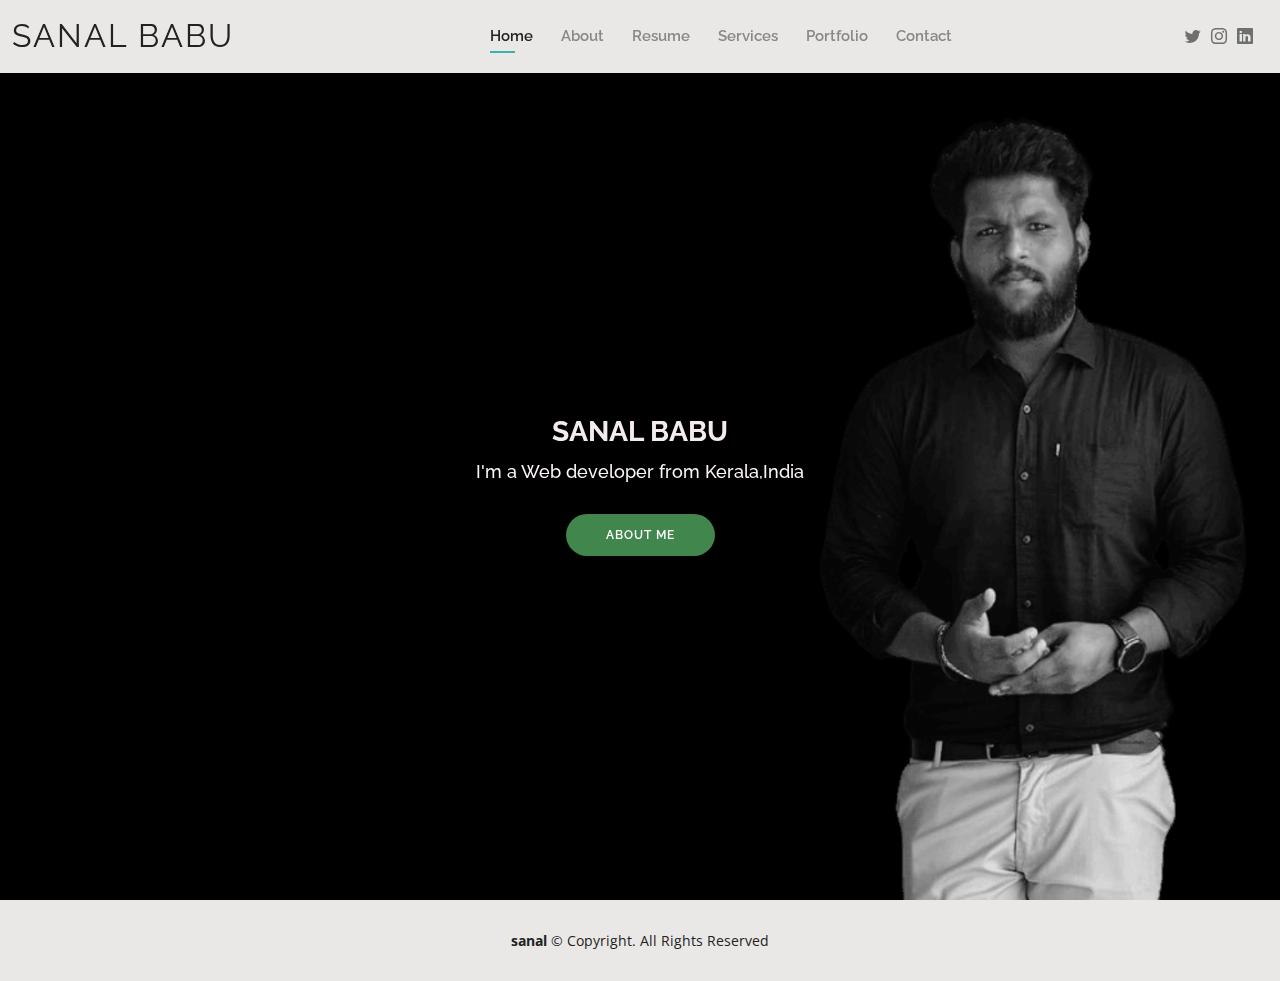
<file: index.html>
<!DOCTYPE html>
<html lang="en">

<head>
  <meta charset="utf-8">
  <meta content="width=device-width, initial-scale=1.0" name="viewport">

  <title>Sanal Babu</title>
  <meta content="" name="description">
  <meta content="" name="keywords">

  <!-- Favicons -->
  <link href="./assets/img/bg1.png" rel="icon">
  <!-- Google Fonts -->
  <link href="https://fonts.googleapis.com/css?family=Open+Sans:300,300i,400,400i,600,600i,700,700i|Raleway:300,300i,400,400i,500,500i,600,600i,700,700i|Poppins:300,300i,400,400i,500,500i,600,600i,700,700i" rel="stylesheet">
<!--cdnjs-->
<link rel="stylesheet" href="https://cdnjs.cloudflare.com/ajax/libs/font-awesome/5.15.4/css/all.min.css" integrity="sha512-1ycn6IcaQQ40/MKBW2W4Rhis/DbILU74C1vSrLJxCq57o941Ym01SwNsOMqvEBFlcgUa6xLiPY/NS5R+E6ztJQ==" crossorigin="anonymous" referrerpolicy="no-referrer" />
  <!-- Vendor CSS Files -->
  <link href="assets/vendor/aos/aos.css" rel="stylesheet">
  <link href="assets/vendor/bootstrap/css/bootstrap.min.css" rel="stylesheet">
  <link href="assets/vendor/bootstrap-icons/bootstrap-icons.css" rel="stylesheet">
  <link href="assets/vendor/boxicons/css/boxicons.min.css" rel="stylesheet">
  <link href="assets/vendor/glightbox/css/glightbox.min.css" rel="stylesheet">
  <link href="assets/vendor/swiper/swiper-bundle.min.css" rel="stylesheet">

  <!--  Main CSS -->
  <link href="assets/css/style.css" rel="stylesheet">


</head>

<body>

  <!----- Header ------>
  <header id="header" class="fixed-top">
    <div class="container-fluid d-flex justify-content-between align-items-center">

      <h1 class="logo me-auto me-lg-0"><a href="index.html">Sanal Babu</a></h1>
    

      <nav id="navbar" class="navbar order-last order-lg-0">
        <ul>
          <li><a class="active" href="index.html">Home</a></li>
          <li><a href="about.html">About</a></li>
          <li><a href="resume.html">Resume</a></li>
          <li><a href="services.html">Services</a></li>
          <li><a href="portfolio.html">Portfolio</a></li>
          <li><a href="contact.html">Contact</a></li>
        </ul>
        <i class="bi bi-list mobile-nav-toggle"></i>
      </nav><!-- .navbar -->

      <div class="header-social-links">
        <a href="https://twitter.com/" class="twitter"><i class="bi bi-twitter"></i></a>
        <a href="https://www.instagram.com/_.lo.g.an._?igsh=NDI5dnNpNWF0eGQz" class="instagram"><i class="bi bi-instagram"></i></a>
        <a href="https://www.linkedin.com/in/sanal-babu-421978297?utm_source=share&utm_campaign=share_via&utm_content=profile&utm_medium=android_app" class="linkedin"><i class="bi bi-linkedin"></i></a>
      </div>

    </div>

  </header>

  <!-- ======= Hero Section ======= -->
  <section id="hero" class="d-flex align-items-center">
    <div class="container d-flex flex-column align-items-center" data-aos="zoom-in" data-aos-delay="100" >
      <h1>SANAL BABU</h1>
      <h2>I'm a Web developer from Kerala,India</h2>
      <a href="about.html" class="btn-about">About Me</a>
    </div>
  </section><!-- End Hero -->

  <!-- ======= Footer ======= -->
  <footer id="footer">
    <div class="container">
      <div class="copyright">
        <strong><span>sanal</span></strong> &copy; Copyright. All Rights Reserved
      </div>
    </div>
  </footer>
  <div id="preloader"></div>
  <a href="#" class="back-to-top d-flex align-items-center justify-content-center"><i class="bi bi-arrow-up-short"></i></a>

  <!-- JS Files -->
  <script src="assets/vendor/purecounter/purecounter_vanilla.js"></script>
  <script src="assets/vendor/aos/aos.js"></script>
  <script src="assets/vendor/bootstrap/js/bootstrap.bundle.min.js"></script>
  <script src="assets/vendor/glightbox/js/glightbox.min.js"></script>
  <script src="assets/vendor/isotope-layout/isotope.pkgd.min.js"></script>
  <script src="assets/vendor/swiper/swiper-bundle.min.js"></script>
  <script src="assets/vendor/waypoints/noframework.waypoints.js"></script>
  <script src="assets/vendor/php-email-form/validate.js"></script>

  <!--Main JS  -->
  <script src="assets/js/main.js"></script>

</body>

</html>
</file>
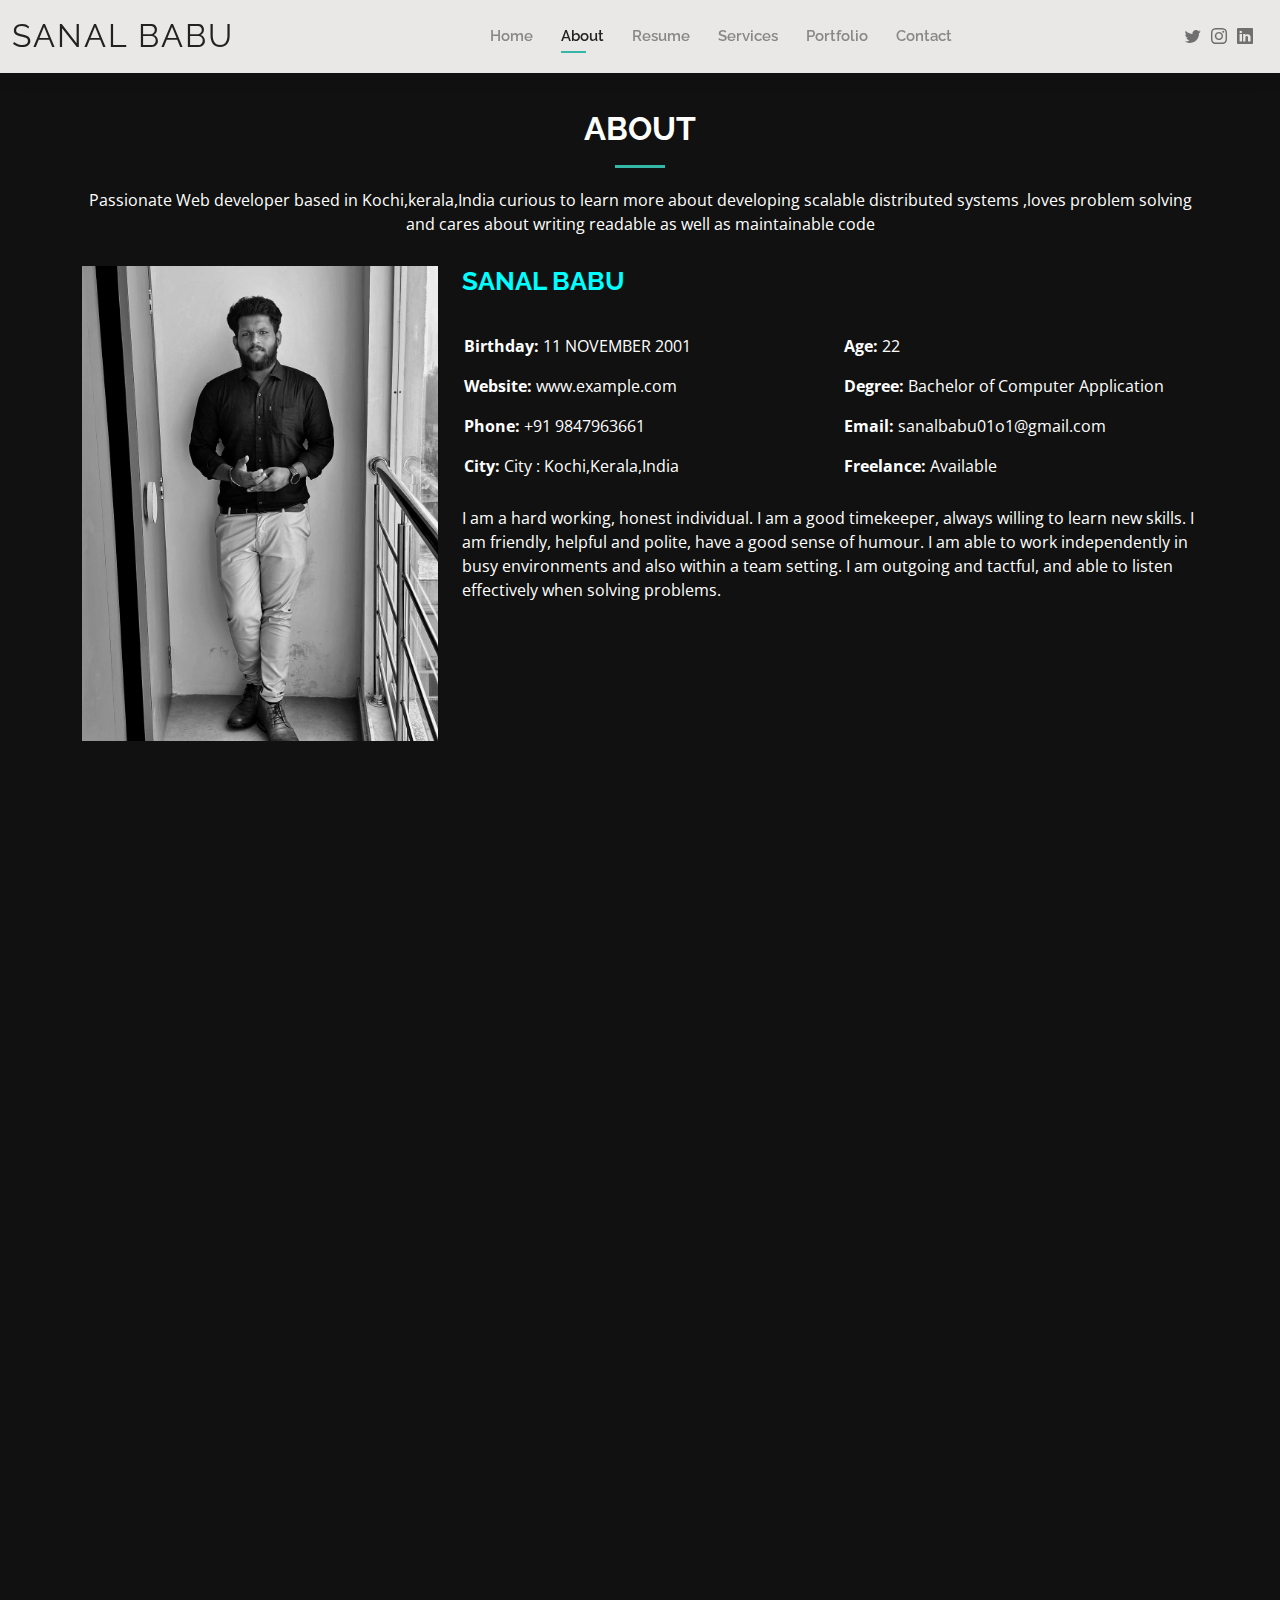
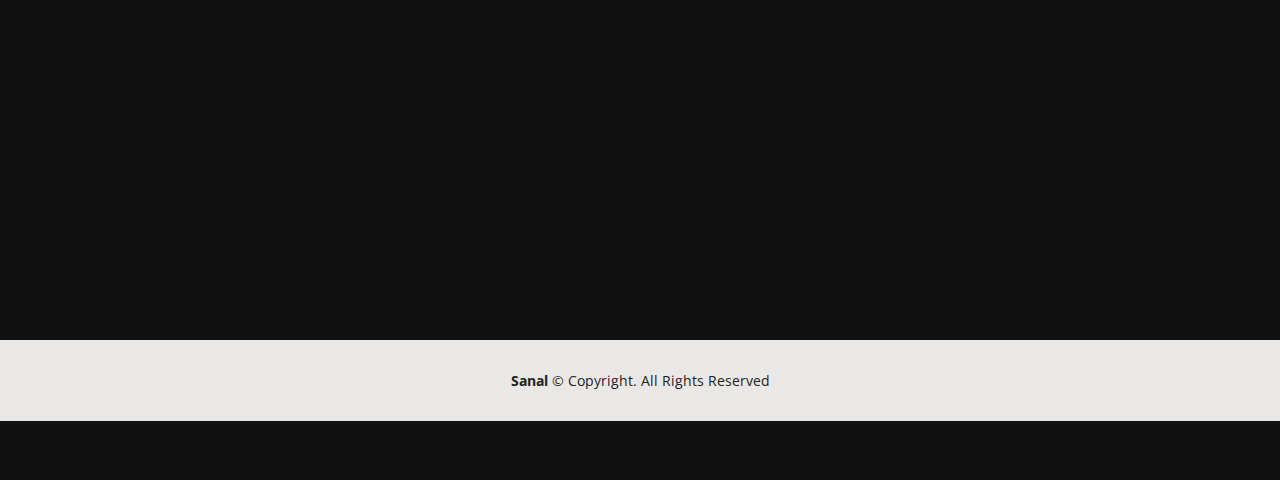
<file: about.html>
<!DOCTYPE html>
<html lang="en">

<head>
  <meta charset="utf-8">
  <meta content="width=device-width, initial-scale=1.0" name="viewport">

  <title>About</title>
  <meta content="" name="description">
  <meta content="" name="keywords">

  <!-- Favicons -->
  <link href="#" rel="icon">

  <!-- Google Fonts -->
  <link href="https://fonts.googleapis.com/css?family=Open+Sans:300,300i,400,400i,600,600i,700,700i|Raleway:300,300i,400,400i,500,500i,600,600i,700,700i|Poppins:300,300i,400,400i,500,500i,600,600i,700,700i" rel="stylesheet">

  <!-- Vendor CSS Files -->
  <link href="assets/vendor/aos/aos.css" rel="stylesheet">
  <link href="assets/vendor/bootstrap/css/bootstrap.min.css" rel="stylesheet">
  <link href="assets/vendor/bootstrap-icons/bootstrap-icons.css" rel="stylesheet">
  <link href="assets/vendor/boxicons/css/boxicons.min.css" rel="stylesheet">
  <link href="assets/vendor/glightbox/css/glightbox.min.css" rel="stylesheet">
  <link href="assets/vendor/swiper/swiper-bundle.min.css" rel="stylesheet">

  <!--  CSS  -->
  <link href="assets/css/style.css" rel="stylesheet">
</head>

<body>

  <!---Header --->
  <header id="header" class="fixed-top">
    <div class="container-fluid d-flex justify-content-between align-items-center">

      <h1 class="logo me-auto me-lg-0"><a href="index.html">SANAL BABU</a></h1>
      

      <nav id="navbar" class="navbar order-last order-lg-0">
        <ul>
          <li><a href="index.html">Home</a></li>
          <li><a class="active" href="about.html">About</a></li>
          <li><a href="resume.html">Resume</a></li>
          <li><a href="services.html">Services</a></li>
          <li><a href="portfolio.html">Portfolio</a></li>
          <li><a href="contact.html">Contact</a></li>
        </ul>
        <i class="bi bi-list mobile-nav-toggle"></i>
      </nav><!-- .navbar -->

     
      <div class="header-social-links">
        <a href="https://twitter.com/" class="twitter"><i class="bi bi-twitter"></i></a>
        <a href="https://www.instagram.com/_.lo.g.an._?igsh=NDI5dnNpNWF0eGQz" class="instagram"><i class="bi bi-instagram"></i></a>
        <a href="https://www.linkedin.com/in/sanal-babu-421978297?utm_source=share&utm_campaign=share_via&utm_content=profile&utm_medium=android_app" class="linkedin"><i class="bi bi-linkedin"></i></a>
      </div>

    </div>

  </header><!-- End Header -->

  <main id="main">

    <!-- ======= About Section ======= -->
    <section id="about" class="about">
      <div class="container" data-aos="fade-up">

        <div class="section-title">
          <h2>About</h2>
          <p>Passionate Web developer based in Kochi,kerala,India curious to learn more about developing scalable distributed systems ,loves problem solving and cares about writing readable as well as maintainable code</p>
        </div>

        <div class="row">
          <div class="col-lg-4">
            <img src="./assets/img/IMG-20231121-WA0005-02.jpeg.jpg" class="img-fluid" alt="">
          </div>
          <div class="col-lg-8 pt-4 pt-lg-0 content">
            <h3 class="name"  style="color: cyan">SANAL BABU</h3>
            <br>
            <div class="row">
              <div class="col-lg-6">
                <ul>
                  <li><i class="bi bi-rounded-right"></i> <strong>Birthday:</strong> 11 NOVEMBER 2001</li>
                  <li><i class="bi bi-rounded-right"></i> <strong>Website:</strong> www.example.com</li>
                  <li><i class="bi bi-rounded-right"></i> <strong>Phone:</strong> +91 9847963661</li>
                  <li><i class="bi bi-rounded-right"></i> <strong>City:</strong> City : Kochi,Kerala,India</li>
                </ul>
              </div>
              <div class="col-lg-6">
                <ul>
                  <li><i class="bi bi-rounded-right"></i> <strong>Age:</strong> 22</li>
                  <li><i class="bi bi-rounded-right"></i> <strong>Degree:</strong> Bachelor of Computer Application</li>
                  <li><i class="bi bi-rounded-right"></i> <strong>Email:</strong> sanalbabu01o1@gmail.com</li>
                  <li><i class="bi bi-rounded-right"></i> <strong>Freelance:</strong> Available</li>
                </ul>
              </div>
            </div>
            <p>
              I am a hard working, honest individual. I am a good timekeeper, always willing to learn new skills. I am friendly, helpful and polite, have a good sense of humour. I am able to work independently in busy environments and also within a team setting. I am outgoing and tactful, and able to listen effectively when solving problems.
            </p>
          </div>
        </div>

      </div>
    </section>

    <!-- ======= Skills Section ======= -->
    <section id="skills" class="skills">
      <div class="container" data-aos="fade-up">

        <div class="section-title">
          <h2>Skills</h2>
         
        </div>

        <div class="row skills-content">

          <div class="col-lg-6">

            <div class="progress">
              <span class="skill" style="color: cyan;">HTML <i class="val">100%</i></span>
              <div class="progress-bar-wrap">
                <div class="progress-bar" role="progressbar" aria-valuenow="100" aria-valuemin="0" aria-valuemax="100"></div>
              </div>
            </div>

            <div class="progress">
              <span class="skill" style="color: cyan">CSS <i class="val">90%</i></span>
              <div class="progress-bar-wrap">
                <div class="progress-bar" role="progressbar" aria-valuenow="90" aria-valuemin="0" aria-valuemax="100"></div>
              </div>
            </div>

            <div class="progress">
              <span class="skill" style="color: cyan">JavaScript <i class="val">30%</i></span>
              <div class="progress-bar-wrap">
                <div class="progress-bar" role="progressbar" aria-valuenow="30" ari
              a-valuemin="0" aria-valuemax="100"></div>
              </div>
            </div>

          </div>

          <div class="col-lg-6">

            <div class="progress">
              <span class="skill" style="color: cyan">C <i class="val">70%</i></span>
              <div class="progress-bar-wrap">
                <div class="progress-bar" role="progressbar" aria-valuenow="70" aria-valuemin="0" aria-valuemax="100"></div>
              </div>
            </div>

            <div class="progress">
              <span class="skill" style="color: cyan">bootstrap <i class="val">70%</i></span>
              <div class="progress-bar-wrap">
                <div class="progress-bar" role="progressbar" aria-valuenow="70" aria-valuemin="0" aria-valuemax="100"></div>
              </div>
            </div>

            <div class="progress">
              <span class="skill" style="color: cyan">Node.js <i class="val">55%</i></span>
              <div class="progress-bar-wrap">
                <div class="progress-bar" role="progressbar" aria-valuenow="55" aria-valuemin="0" aria-valuemax="100"></div>
              </div>
            </div>

          </div>

        </div>

      </div>
    </section>

    <!-- ======= Facts Section ======= -->
    <section id="facts" class="facts">
      <div class="container" data-aos="fade-up">

        <div class="section-title">
          <h2>Facts</h2>
          <p>Passionate Web developer based in Kochi,kerala,India curious to learn more about developing scalable distributed systems ,loves problem solving and cares about writing readable as well as maintainable code</p>
        </div>

        <div class="row counters">

          

          <div class="col-lg  text-center">
            <span data-purecounter-start="0" data-purecounter-end="5" data-purecounter-duration="1" class="purecounter"></span>
            <p>Projects</p>
          </div>

      
          </div>

        </div>

      </div>
    </section>

    <!-- ======= Testimonials Section ======= -->
    <section id="testimonials" class="testimonials">
      <div class="container" data-aos="fade-up">

        <div class="section-title">
          <h2>Quotes</h2>
          <p>That inspire me</p>
        </div>

        <div class="testimonials-slider swiper" data-aos="fade-up" data-aos-delay="100">
          <div class="swiper-wrapper">

            <div class="swiper-slide">
              <div class="testimonial-item">
                
                <p>
                  <i class="bx bxs-quote-alt-left quote-icon-left"></i>
                  She Believed She Could, So She Did
                  <i class="bx bxs-quote-alt-right quote-icon-right"></i>
                </p>
              </div>
            </div>

            <div class="swiper-slide">
              <div class="testimonial-item">
                <p>
                  <i class="bx bxs-quote-alt-left quote-icon-left"></i>
                  Do the best you can until you know better. Then when you know better, do better. — Maya Angelou
                  <i class="bx bxs-quote-alt-right quote-icon-right"></i>
                </p>
              </div>
            </div>

            <div class="swiper-slide">
              <div class="testimonial-item">
                
                <p>
                  <i class="bx bxs-quote-alt-left quote-icon-left"></i>
                  I am who I am today because of the choices I made yesterday. — Eleanor Roosevelt, First Lady of the U.S
                  <i class="bx bxs-quote-alt-right quote-icon-right"></i>
                </p>
              </div>
            </div>
          </div>
          <div class="swiper-pagination"></div>
        </div>

      </div>
    </section>

  </main><!-- End #main -->

  <!-- ======= Footer ======= -->
  <footer id="footer">
    <div class="container">
      <div class="copyright">
        <strong><span>Sanal</span></strong> &copy; Copyright. All Rights Reserved
      </div>
    </div>
  </footer>

  <div id="preloader"></div>
  <a href="#" class="back-to-top d-flex align-items-center justify-content-center"><i class="bi bi-arrow-up-short"></i></a>

  <!--  JS Files -->
  <script src="assets/vendor/purecounter/purecounter_vanilla.js"></script>
  <script src="assets/vendor/aos/aos.js"></script>
  <script src="assets/vendor/bootstrap/js/bootstrap.bundle.min.js"></script>
  <script src="assets/vendor/glightbox/js/glightbox.min.js"></script>
  <script src="assets/vendor/isotope-layout/isotope.pkgd.min.js"></script>
  <script src="assets/vendor/swiper/swiper-bundle.min.js"></script>
  <script src="assets/vendor/waypoints/noframework.waypoints.js"></script>
  <script src="assets/vendor/php-email-form/validate.js"></script>

  <!-- JS -->
  <script src="assets/js/main.js"></script>

</body>

</html>
</file>
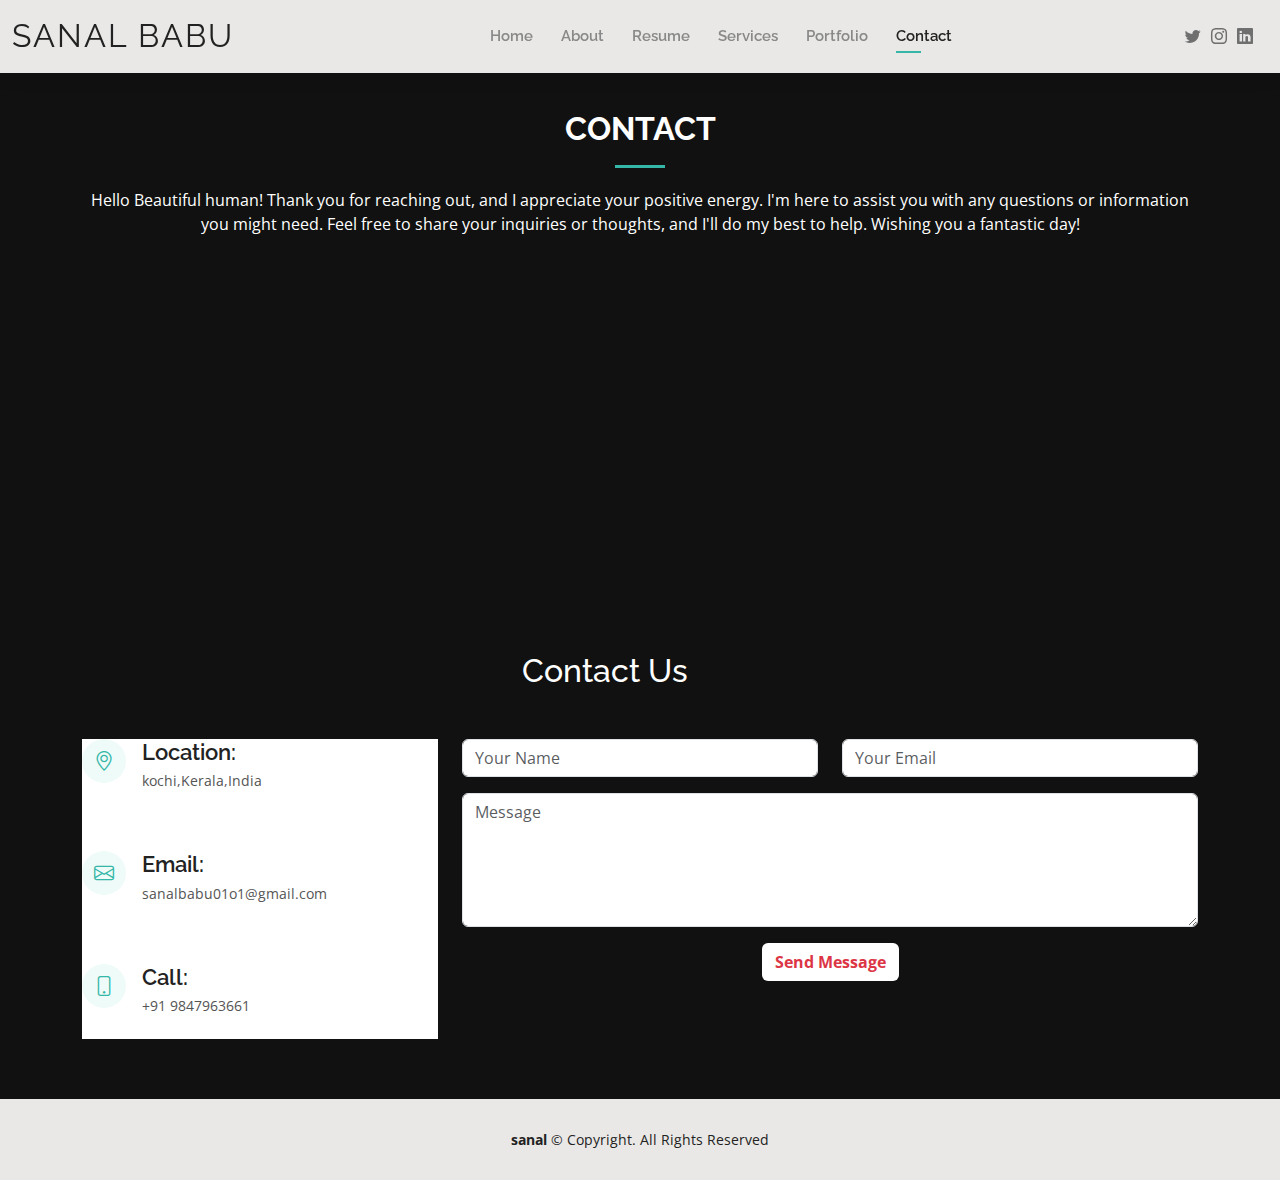
<file: contact.html>
<!DOCTYPE html>
<html lang="en">

<head>
  <meta charset="utf-8">
  <meta content="width=device-width, initial-scale=1.0" name="viewport">

  <title>SANAL BABU</title>
  <meta content="" name="description">
  <meta content="" name="keywords">

  <!-- Favicons -->
  <link href="assets/img/anila.jpg" rel="icon">

  <!-- Google Fonts -->
  <link href="https://fonts.googleapis.com/css?family=Open+Sans:300,300i,400,400i,600,600i,700,700i|Raleway:300,300i,400,400i,500,500i,600,600i,700,700i|Poppins:300,300i,400,400i,500,500i,600,600i,700,700i" rel="stylesheet">

  <!-- Vendor CSS Files -->
  <link href="assets/vendor/aos/aos.css" rel="stylesheet">
  <link href="assets/vendor/bootstrap/css/bootstrap.min.css" rel="stylesheet">
  <link href="assets/vendor/bootstrap-icons/bootstrap-icons.css" rel="stylesheet">
  <link href="assets/vendor/boxicons/css/boxicons.min.css" rel="stylesheet">
  <link href="assets/vendor/glightbox/css/glightbox.min.css" rel="stylesheet">
  <link href="assets/vendor/swiper/swiper-bundle.min.css" rel="stylesheet">

  <!-- Template Main CSS File -->
  <link href="assets/css/style.css" rel="stylesheet">

 
</head>

<body>

  <!-- ======= Header ======= -->
  <header id="header" class="fixed-top">
    <div class="container-fluid d-flex justify-content-between align-items-center">

      <h1 class="logo me-auto me-lg-0"><a href="index.html">SANAL BABU</a></h1>
   

      <nav id="navbar" class="navbar order-last order-lg-0">
        <ul>
          <li><a href="index.html">Home</a></li>
          <li><a href="about.html">About</a></li>
          <li><a href="resume.html">Resume</a></li>
          <li><a href="services.html">Services</a></li>
          <li><a href="portfolio.html">Portfolio</a></li>
          <li><a class="active" href="contact.html">Contact</a></li>
        </ul>
        <i class="bi bi-list mobile-nav-toggle"></i>
      </nav><!-- .navbar -->

      
      <div class="header-social-links">
        <a href="https://twitter.com/" class="twitter"><i class="bi bi-twitter"></i></a>
        <a href="https://www.instagram.com/_.lo.g.an._?igsh=NDI5dnNpNWF0eGQz" class="instagram"><i class="bi bi-instagram"></i></a>
        <a href="https://www.linkedin.com/in/sanal-babu-421978297?utm_source=share&utm_campaign=share_via&utm_content=profile&utm_medium=android_app" class="linkedin"><i class="bi bi-linkedin"></i></a>
      </div>

    </div>

  </header><!-- End Header -->

  <main id="main">

    <!-- ======= Contact Section ======= -->
    <section id="contact" class="contact">
      <div class="container" data-aos="fade-up">

        <div class="section-title">
          <h2>Contact</h2>
          <p>Hello Beautiful human! Thank you for reaching out, and I appreciate your positive energy. I'm here to assist you with any questions or information you might need. Feel free to share your inquiries or thoughts, and I'll do my best to help. Wishing you a fantastic day!
          </p>
        </div>

        <div>
          <iframe src="https://www.google.com/maps/embed?pb=!1m18!1m12!1m3!1d7855.856090012001!2d76.29400313934399!3d10.104975872472723!2m3!1f0!2f0!3f0!3m2!1i1024!2i768!4f13.1!3m3!1m2!1s0x3b080e4b4d01691f%3A0xcce50c34c1320c80!2sPanayikulam%2C%20Kerala!5e0!3m2!1sen!2sin!4v1703078979806!5m2!1sen!2sin" width="100%" height="350" style="border:0;" allowfullscreen="" loading="lazy" referrerpolicy="no-referrer-when-downgrade"></iframe>
   
        </div>

        <h1 class="contactt-title" id="title">Contact Us</h1>
        

        <div class="row mt-5">

          <div class="col-lg-4">
            <div class="info">
              <div class="address">
                <i class="bi bi-geo-alt"></i>
                <h4>Location:</h4>
                <p>kochi,Kerala,India</p>
              </div>

              <div class="email">
                <i class="bi bi-envelope"></i>
                <h4>Email:</h4>
                <p>sanalbabu01o1@gmail.com</p>
              </div>

              <div class="phone">
                <i class="bi bi-phone"></i>
                <h4>Call:</h4>
                <p>+91 9847963661</p>
              </div>

            </div>

          </div>

          <!-- <div class="contactt">
            <h1 class="contactt-title">Contact Us</h1>
            <form action="">
              <div class="col-md-6 form-group">
                <label for="name">Name</label>
                <input type="text" name="name" id="name">
              </div>

              <div class="col-md-6 form-group mt-3 mt-md-6">
                <label for="email">Email Id</label>
                <input type="email" name="email" id="email" >
              </div>

              <div class="form-group mt-3">
                <label for="message">message</label>
               <textarea type="text" name="message" id="messaage"  row="5"></textarea>
              </div>
            </form>
          </div> -->

          <div class="col-lg-8 mt-5 mt-lg-0" id="contactt">

            <form action="" name="contact-us" method="post" id="submform">
              <div class="row">
                <div class="col-md-6 form-group">
                  <input type="text" name="name" class="form-control" id="inputName"  placeholder="Your Name" required>
                </div>
                <div class="col-md-6 form-group">
                  <input type="email" class="form-control" name="email" id="inputEmail" placeholder="Your Email"  required>
                </div>
              </div>
              <div class="form-group mt-3">
                <textarea class="form-control" name="message" rows="5" placeholder="Message"  required></textarea>
              </div>
              <div class="my-3">
               
              <div class="text-center"><button class="btn text-danger" style="background-color:white; font-weight: bold;" type="submit">Send Message</button></div>
              <span id="sent"></span>
          </div>
            </form>
            
          </div>

         
          
           
        </section><!-- End Contact Section -->

  </main><!-- End #main -->

  <!-- ======= Footer ======= -->
  <footer id="footer">
    <div class="container">
      <div class="copyright">
        <strong><span>sanal</span></strong> &copy; Copyright. All Rights Reserved
      </div>
    </div>
  </footer>
  


  <div id="preloader"></div>
  <a href="#" class="back-to-top d-flex align-items-center justify-content-center"><i class="bi bi-arrow-up-short"></i></a>

  <!-- Vendor JS Files -->
  <script src="assets/vendor/purecounter/purecounter_vanilla.js"></script>
  <script src="assets/vendor/aos/aos.js"></script>
  <script src="assets/vendor/bootstrap/js/bootstrap.bundle.min.js"></script>
  <script src="assets/vendor/glightbox/js/glightbox.min.js"></script>
  <script src="assets/vendor/isotope-layout/isotope.pkgd.min.js"></script>
  <script src="assets/vendor/swiper/swiper-bundle.min.js"></script>
  <script src="assets/vendor/waypoints/noframework.waypoints.js"></script>
  <script src="assets/vendor/php-email-form/validate.js"></script>

  <!-- Template Main JS File -->
  <script src="assets/js/main.js"></script>


  <script>
    const scriptURL = 'https://script.google.com/macros/s/AKfycbwCTNc5syprfJZDqlfLuU9Z7LX_u_-flKiXsK34_MjIJ3cXti2vsBDDdaC2tC2cm8k/exec'
    const form = document.forms['contact-us']
  
    form.addEventListener('submit', e => {
      e.preventDefault()
      fetch(scriptURL, { method: 'POST', body: new FormData(form)})
        .then(response => console.log('Success!', response))
        .catch(error => console.error('Error!', error.message))
    })
  </script> 
</body>

</html>
</file>
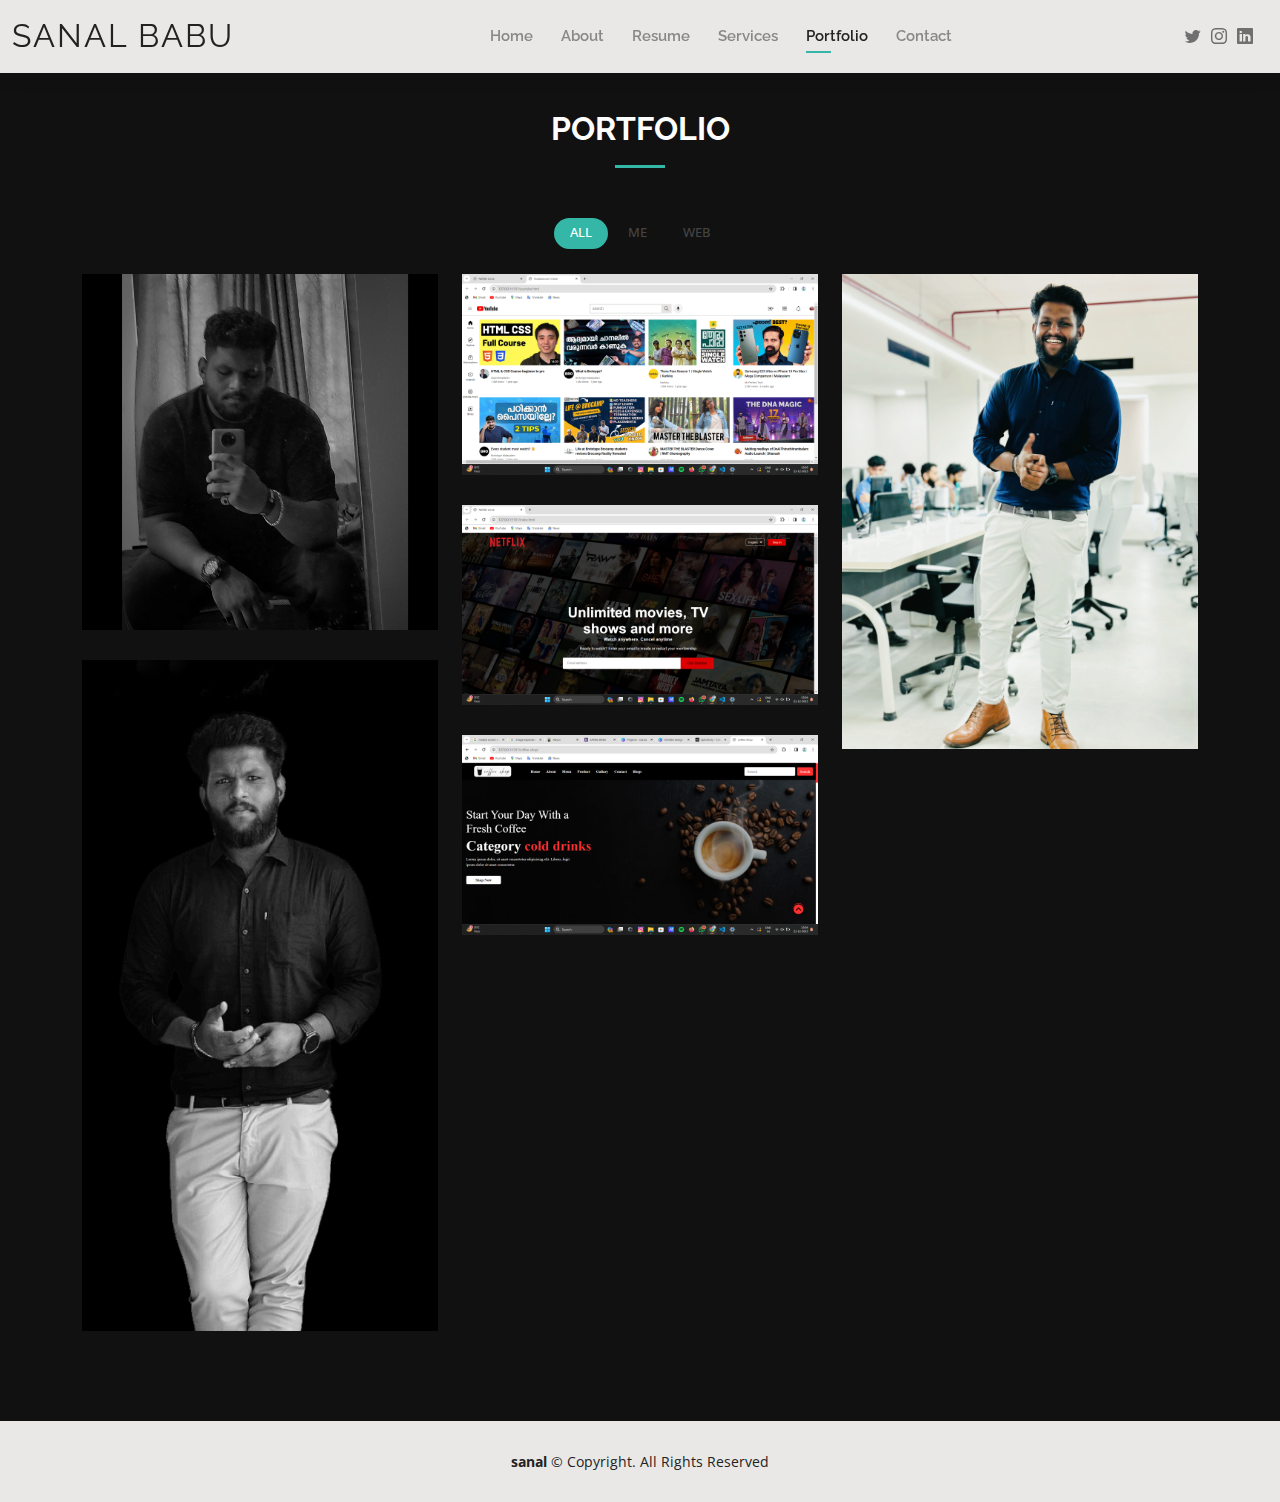
<file: portfolio.html>
<!DOCTYPE html>
<html lang="en">

<head>
  <meta charset="utf-8">
  <meta content="width=device-width, initial-scale=1.0" name="viewport">

  <title>SANAL BABU</title>
  <meta content="" name="description">
  <meta content="" name="keywords">

  <!-- Favicons -->
  <link href="assets/img/favicon.png" rel="icon">
  <link href="assets/img/apple-touch-icon.png" rel="apple-touch-icon">

  <!-- Google Fonts -->
  <link href="https://fonts.googleapis.com/css?family=Open+Sans:300,300i,400,400i,600,600i,700,700i|Raleway:300,300i,400,400i,500,500i,600,600i,700,700i|Poppins:300,300i,400,400i,500,500i,600,600i,700,700i" rel="stylesheet">

  <!-- CSS-->
  <link href="assets/vendor/aos/aos.css" rel="stylesheet">
  <link href="assets/vendor/bootstrap/css/bootstrap.min.css" rel="stylesheet">
  <link href="assets/vendor/bootstrap-icons/bootstrap-icons.css" rel="stylesheet">
  <link href="assets/vendor/boxicons/css/boxicons.min.css" rel="stylesheet">
  <link href="assets/vendor/glightbox/css/glightbox.min.css" rel="stylesheet">
  <link href="assets/vendor/swiper/swiper-bundle.min.css" rel="stylesheet">

  <!-- CSS -->
  <link href="assets/css/style.css" rel="stylesheet">


</head>

<body>

  <!-- ======= Header ======= -->
  <header id="header" class="fixed-top">
    <div class="container-fluid d-flex justify-content-between align-items-center">

      <h1 class="logo me-auto me-lg-0"><a href="index.html">SANAL BABU</a></h1>
  
      <nav id="navbar" class="navbar order-last order-lg-0">
        <ul>
          <li><a href="index.html">Home</a></li>
          <li><a href="about.html">About</a></li>
          <li><a href="resume.html">Resume</a></li>
          <li><a href="services.html">Services</a></li>
          <li><a class="active" href="portfolio.html">Portfolio</a></li>
          <li><a href="contact.html">Contact</a></li>
        </ul>
        <i class="bi bi-list mobile-nav-toggle"></i>
      </nav><!-- .navbar -->

      <div class="header-social-links">
        <a href="https://twitter.com/" class="twitter"><i class="bi bi-twitter"></i></a>
        <a href="https://www.instagram.com/_.lo.g.an._?igshid=YTQwZjQ0NmI0OA==" class="instagram"><i class="bi bi-instagram"></i></a>
        <a href="https://www.linkedin.com/in/sanal-babu-421978297?utm_source=share&utm_campaign=share_via&utm_content=profile&utm_medium=android_app" class="linkedin"><i class="bi bi-linkedin"></i></a>
      </div>

  </header>

  <main id="main">

    <!-- ======= Portfolio Section ======= -->
    <section id="portfolio" class="portfolio">
      <div class="container" data-aos="fade-up">

        <div class="section-title">
          <h2>Portfolio</h2>
          <p></p>
        </div>

        <div class="row" data-aos="fade-up" data-aos-delay="100">
          <div class="col-lg-12 d-flex justify-content-center">
            <ul id="portfolio-flters">
              <li data-filter="*" class="filter-active">All</li>
              <li data-filter=".filter-app">ME</li>
              <li data-filter=".filter-web">Web</li>
            </ul>
          </div>
        </div>

        <div class="row portfolio-container" data-aos="fade-up" data-aos-delay="200">

          <div class="col-lg-4 col-md-6 portfolio-item filter-app">
            <div class="portfolio-wrap">
              <img src="assets/img/IMG_20230901_025533_041.jpg" class="img-fluid" alt="">
              <div class="portfolio-info">
                <h4>ME 1</h4>
                <p>ME</p>
                <div class="portfolio-links">
                  <a href="assets/img/me1.jpeg" data-gallery="portfolioGallery" class="portfolio-lightbox" title="App 1"><i class="bx bx-plus"></i></a>
                  <a href="portfolio-details.html" class="portfolio-details-lightbox" data-glightbox="type: external" title="Portfolio Details"><i class="bx bx-link"></i></a>
                </div>
              </div>
            </div>
          </div>

          <div class="col-lg-4 col-md-6 portfolio-item filter-web">
            <div class="portfolio-wrap">
              <img src="assets/img/Screenshot (52).png" class="img-fluid" alt="">
              <div class="portfolio-info">
                <h4>Web 1</h4>
                <p>Web</p>
                <div class="portfolio-links">
                  <a href="assets/img/1.png" data-gallery="portfolioGallery" class="portfolio-lightbox" title="Web 1"><i class="bx bx-plus"></i></a>
                  <a href=" https://github.com/SANAL-SANU/youtube" class="portfolio-details-lightbox" data-glightbox="type: external" title="Portfolio Details"><i class="bx bx-link"></i></a>
                </div>
              </div>
            </div>
          </div>

          <div class="col-lg-4 col-md-6 portfolio-item filter-app">
            <div class="portfolio-wrap">
              <img src="assets/img/IMG_20231221_174942.jpg" class="img-fluid" alt="">
              <div class="portfolio-info">
                <h4>ME 2</h4>
                <p>ME</p>
                <div class="portfolio-links">
                  <a href="assets/img/me2.jpeg" data-gallery="portfolioGallery" class="portfolio-lightbox" title="App 2"><i class="bx bx-plus"></i></a>
                  <a href="portfolio-details.html" class="portfolio-details-lightbox" data-glightbox="type: external" title="Portfolio Details"><i class="bx bx-link"></i></a>
                </div>
              </div>
            </div>
          </div>


          <div class="col-lg-4 col-md-6 portfolio-item filter-web">
            <div class="portfolio-wrap">
              <img src="assets/img/Screenshot (25).png" class="img-fluid" alt="">
              <div class="portfolio-info">
                <h4>Web 2</h4>
                <p>Web</p>
                <div class="portfolio-links">
                  <a href="assets/img/2.png" data-gallery="portfolioGallery" class="portfolio-lightbox" title="Web 2"><i class="bx bx-plus"></i></a>
                  <a href="https://sanal-sanu.github.io/netflix" class="portfolio-details-lightbox" data-glightbox="type: external" title="Portfolio Details"><i class="bx bx-link"></i></a>
                </div>
              </div>
            </div>
          </div>

          <div class="col-lg-4 col-md-6 portfolio-item filter-app">
            <div class="portfolio-wrap">
              <img src="assets/img/logo.jpeg.jpg" class="img-fluid" alt="">
              <div class="portfolio-info">
                <h4>ME 3</h4>
                <p>ME</p>
                <div class="portfolio-links">
                  <a href="assets/img/me3.jpeg" data-gallery="portfolioGallery" class="portfolio-lightbox" title="App 3"><i class="bx bx-plus"></i></a>
                  <a href="portfolio-details.html" class="portfolio-details-lightbox" data-glightbox="type: external" title="Portfolio Details"><i class="bx bx-link"></i></a>
                </div>
              </div>
            </div>
          </div>

        

          <div class="col-lg-4 col-md-6 portfolio-item filter-web">
            <div class="portfolio-wrap">
              <img src="assets/img/Screenshot (6).png" class="img-fluid" alt="">
              <div class="portfolio-info">
                <h4>Web 3</h4>
                <p>Web</p>
                <div class="portfolio-links">
                  <a href="assets/img/3.png" data-gallery="portfolioGallery" class="portfolio-lightbox" title="Web 3"><i class="bx bx-plus"></i></a>
                  <a href="https://sanal-sanu.github.io/coffee-shop/" class="portfolio-details-lightbox" data-glightbox="type: external" title="Portfolio Details"><i class="bx bx-link"></i></a>
                </div>
              </div>
            </div>
          </div>
          
          
         
          
          
          

        </div>

      </div>
    </section>

  </main><!-- End #main -->

  <!-- ======= Footer ======= -->
  <footer id="footer">
    <div class="container">
      <div class="copyright">
        <strong><span>sanal</span></strong> &copy; Copyright. All Rights Reserved
      </div>
    </div>
  </footer>

  <div id="preloader"></div>
  <a href="#" class="back-to-top d-flex align-items-center justify-content-center"><i class="bi bi-arrow-up-short"></i></a>

  <!-- Vendor JS Files -->
  <script src="assets/vendor/purecounter/purecounter_vanilla.js"></script>
  <script src="assets/vendor/aos/aos.js"></script>
  <script src="assets/vendor/bootstrap/js/bootstrap.bundle.min.js"></script>
  <script src="assets/vendor/glightbox/js/glightbox.min.js"></script>
  <script src="assets/vendor/isotope-layout/isotope.pkgd.min.js"></script>
  <script src="assets/vendor/swiper/swiper-bundle.min.js"></script>
  <script src="assets/vendor/waypoints/noframework.waypoints.js"></script>
  <script src="assets/vendor/php-email-form/validate.js"></script>

  <!-- Template Main JS File -->
  <script src="assets/js/main.js"></script>

</body>

</html>
</file>
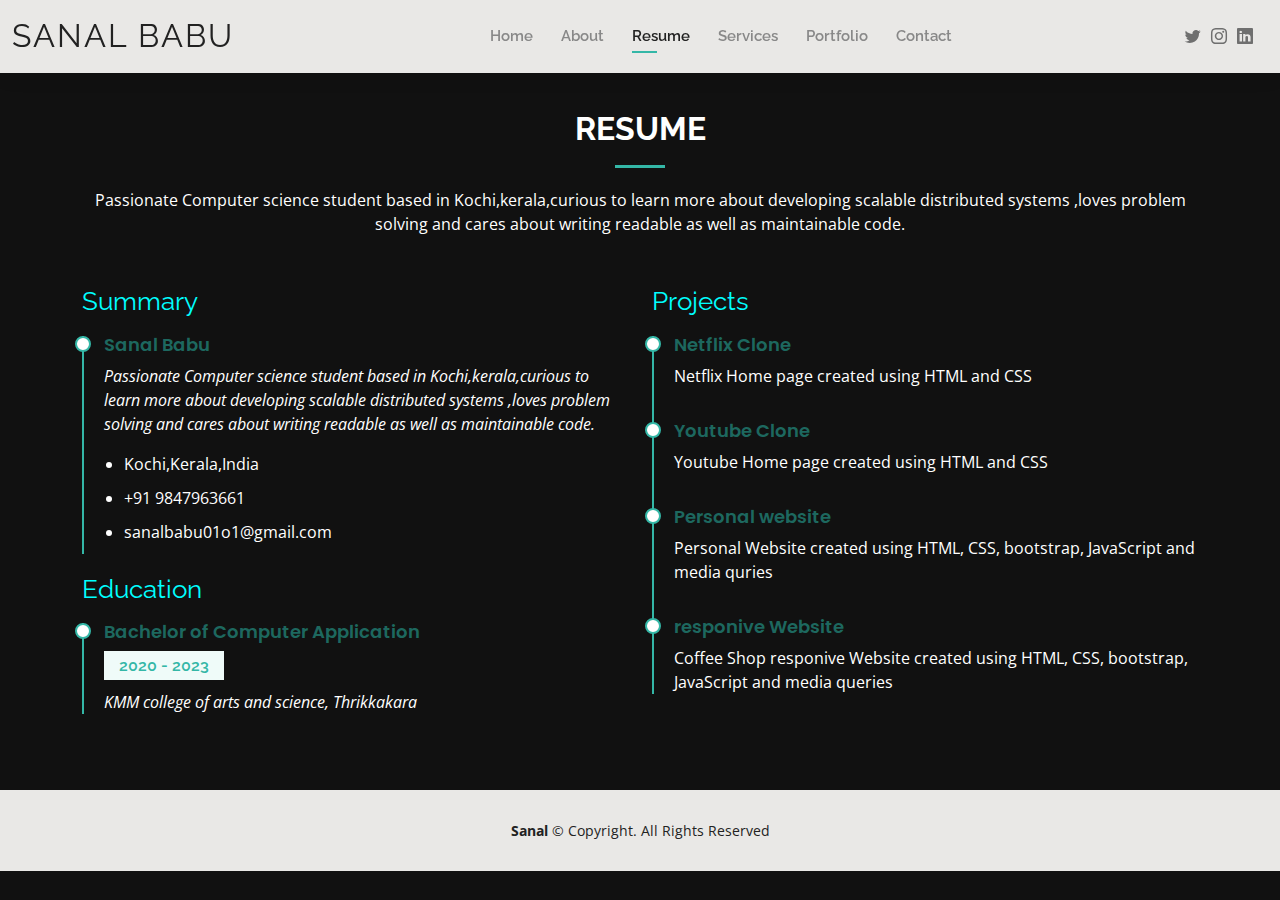
<file: resume.html>
<!DOCTYPE html>
<html lang="en">

<head>
  <meta charset="utf-8">
  <meta content="width=device-width, initial-scale=1.0" name="viewport">

  <title>Sanal Babu</title>
  <meta content="" name="description">
  <meta content="" name="keywords">

  <!-- Favicons -->
  <link href="assets/img/anila.jpg" rel="icon">

  <!-- Google Fonts -->
  <link href="https://fonts.googleapis.com/css?family=Open+Sans:300,300i,400,400i,600,600i,700,700i|Raleway:300,300i,400,400i,500,500i,600,600i,700,700i|Poppins:300,300i,400,400i,500,500i,600,600i,700,700i" rel="stylesheet">

  <!-- Vendor CSS  -->
  <link href="assets/vendor/aos/aos.css" rel="stylesheet">
  <link href="assets/vendor/bootstrap/css/bootstrap.min.css" rel="stylesheet">
  <link href="assets/vendor/bootstrap-icons/bootstrap-icons.css" rel="stylesheet">
  <link href="assets/vendor/boxicons/css/boxicons.min.css" rel="stylesheet">
  <link href="assets/vendor/glightbox/css/glightbox.min.css" rel="stylesheet">
  <link href="assets/vendor/swiper/swiper-bundle.min.css" rel="stylesheet">

  <!-- CSS  -->
  <link href="assets/css/style.css" rel="stylesheet">


</head>

<body>

  <!-- ======= Header ======= -->
  <header id="header" class="fixed-top">
    <div class="container-fluid d-flex justify-content-between align-items-center">

      <h1 class="logo me-auto me-lg-0"><a href="index.html">SANAL BABU</a></h1>
    

      <nav id="navbar" class="navbar order-last order-lg-0">
        <ul>
          <li><a href="index.html">Home</a></li>
          <li><a href="about.html">About</a></li>
          <li><a class="active" href="resume.html">Resume</a></li>
          <li><a href="services.html">Services</a></li>
          <li><a href="portfolio.html">Portfolio</a></li>
          <li><a href="contact.html">Contact</a></li>
        </ul>
        <i class="bi bi-list mobile-nav-toggle"></i>
      </nav><!-- .navbar -->

      <div class="header-social-links">
        <a href="https://twitter.com/" class="twitter"><i class="bi bi-twitter"></i></a>
        <a href="https://www.instagram.com/_.lo.g.an._?igsh=NDI5dnNpNWF0eGQz" class="instagram"><i class="bi bi-instagram"></i></a>
        <a href="https://www.linkedin.com/in/sanal-babu-421978297?utm_source=share&utm_campaign=share_via&utm_content=profile&utm_medium=android_app" class="linkedin"><i class="bi bi-linkedin"></i></a>
      </div>

    </div>

  </header><!-- End Header -->

  <main id="main">

    <!-- ======= Resume Section ======= -->
    <section id="resume" class="resume">
      <div class="container" data-aos="fade-up">

        <div class="section-title">
          <h2>Resume</h2>
          <p>Passionate Computer science student based in Kochi,kerala,curious to learn more about developing scalable distributed systems ,loves problem solving and cares about writing readable as well as maintainable code. </p>
        </div>

        <div class="row">
          <div class="col-lg-6">
            <h3 class="resume-title" style="color: cyan;">Summary</h3>
            <div class="resume-item pb-0">
              <h4>Sanal Babu</h4>
              <p><em>Passionate Computer science student based in Kochi,kerala,curious to learn more about developing scalable distributed systems ,loves problem solving and cares about writing readable as well as maintainable code. </em></p>
              <p>
              <ul>
                <li>Kochi,Kerala,India</li>
                <li>+91 9847963661</li>
                <li>sanalbabu01o1@gmail.com</li>
              </ul>
              </p>
            </div>

            <h3 class="resume-title" style="color: cyan;">Education</h3>
            <div class="resume-item">
              <h4>Bachelor of Computer Application </h4>
              <h5>2020 - 2023</h5>
              <p><em>KMM college of arts and science, Thrikkakara</em></p>
            </div>
          
          </div>
          <div class="col-lg-6">
            <h3 class="resume-title" style="color: cyan;">Projects</h3>
            <div class="resume-item">
              <h4>Netflix Clone</h4>
              <p>Netflix Home page created using HTML and CSS
              </p>
            </div>
          
            <div class="resume-item">
              <h4>Youtube Clone</h4>
              <p>Youtube Home page created using HTML and CSS
              </p>
            </div>
            <div class="resume-item">
              <h4>Personal website</h4>
              <p>Personal Website created using HTML, CSS, bootstrap, JavaScript and media quries
              </p>
            </div>
            <div class="resume-item">
              <h4>responive Website</h4>
              <p>Coffee Shop  responive Website created using HTML, CSS, bootstrap, JavaScript and media queries
              </p>
            </div>
            </div>
          </div>
        </div>

      </div>
    </section>

  </main>

  <!-- ======= Footer ======= -->
  <footer id="footer">
    <div class="container">
      <div class="copyright">
        <strong><span>Sanal</span></strong> &copy; Copyright. All Rights Reserved
      </div>
    </div>
  </footer>

  <div id="preloader"></div>
  <a href="#" class="back-to-top d-flex align-items-center justify-content-center"><i class="bi bi-arrow-up-short"></i></a>

  <!-- Vendor JS Files -->
  <script src="assets/vendor/purecounter/purecounter_vanilla.js"></script>
  <script src="assets/vendor/aos/aos.js"></script>
  <script src="assets/vendor/bootstrap/js/bootstrap.bundle.min.js"></script>
  <script src="assets/vendor/glightbox/js/glightbox.min.js"></script>
  <script src="assets/vendor/isotope-layout/isotope.pkgd.min.js"></script>
  <script src="assets/vendor/swiper/swiper-bundle.min.js"></script>
  <script src="assets/vendor/waypoints/noframework.waypoints.js"></script>
  <script src="assets/vendor/php-email-form/validate.js"></script>

  <!-- Template Main JS File -->
  <script src="assets/js/main.js"></script>

</body>

</html>
</file>
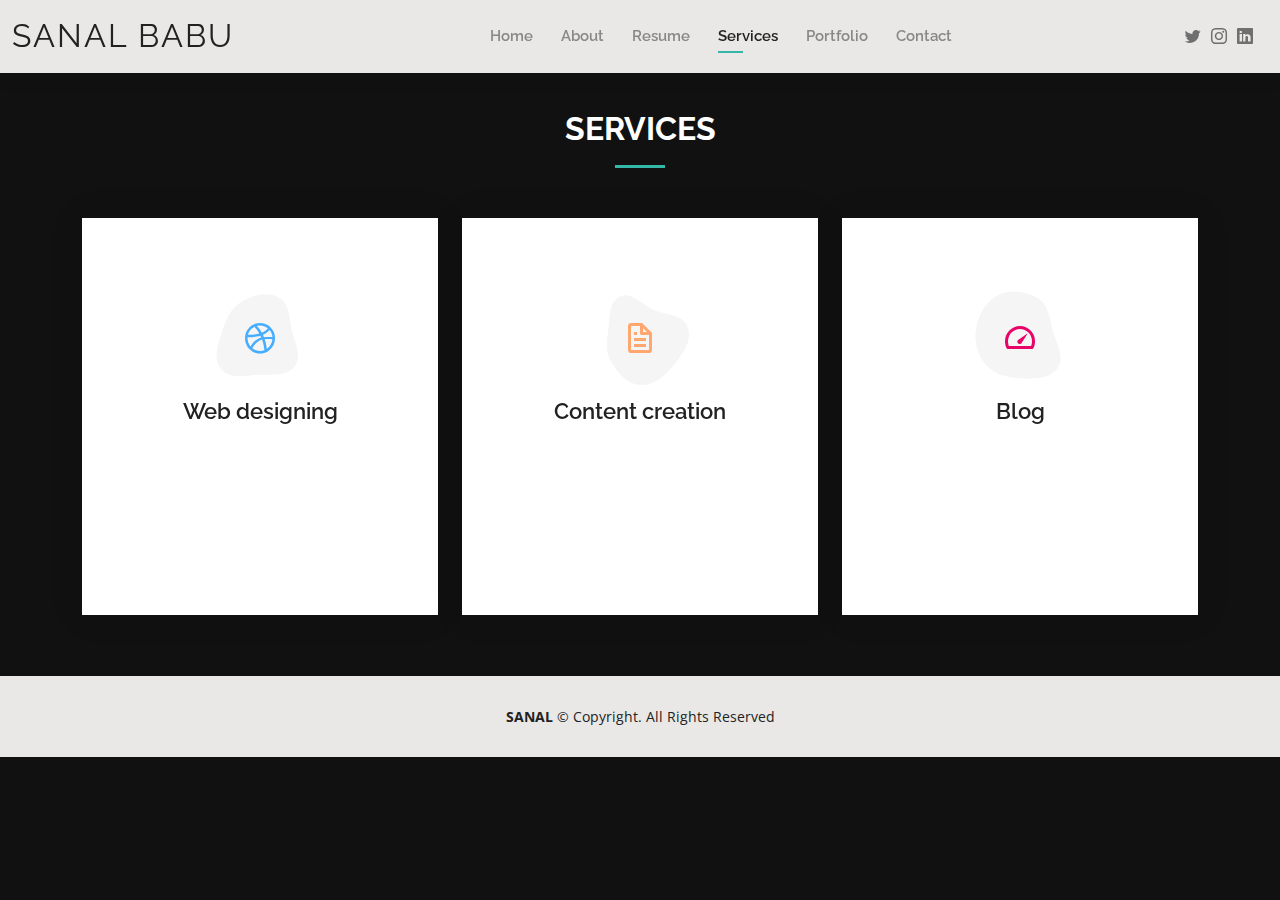
<file: services.html>
<!DOCTYPE html>
<html lang="en">

<head>
  <meta charset="utf-8">
  <meta content="width=device-width, initial-scale=1.0" name="viewport">

  <title>Sanal Babu</title>
  <meta content="" name="description">
  <meta content="" name="keywords">

  <!-- Favicons -->
  <link href="assets/img/favicon.png" rel="icon">
  <link href="assets/img/apple-touch-icon.png" rel="apple-touch-icon">

  <!-- Google Fonts -->
  <link href="https://fonts.googleapis.com/css?family=Open+Sans:300,300i,400,400i,600,600i,700,700i|Raleway:300,300i,400,400i,500,500i,600,600i,700,700i|Poppins:300,300i,400,400i,500,500i,600,600i,700,700i" rel="stylesheet">

  <!--  CSS -->
  <link href="assets/vendor/aos/aos.css" rel="stylesheet">
  <link href="assets/vendor/bootstrap/css/bootstrap.min.css" rel="stylesheet">
  <link href="assets/vendor/bootstrap-icons/bootstrap-icons.css" rel="stylesheet">
  <link href="assets/vendor/boxicons/css/boxicons.min.css" rel="stylesheet">
  <link href="assets/vendor/glightbox/css/glightbox.min.css" rel="stylesheet">
  <link href="assets/vendor/swiper/swiper-bundle.min.css" rel="stylesheet">

  <!-- CSS  -->
  <link href="assets/css/style.css" rel="stylesheet">

  
</head>

<body>

  <!-- ======= Header ======= -->
  <header id="header" class="fixed-top">
    <div class="container-fluid d-flex justify-content-between align-items-center">

      <h1 class="logo me-auto me-lg-0"><a href="index.html">SANAL BABU</a></h1>
     

      <nav id="navbar" class="navbar order-last order-lg-0">
        <ul>
          <li><a href="index.html">Home</a></li>
          <li><a href="about.html">About</a></li>
          <li><a href="resume.html">Resume</a></li>
          <li><a class="active" href="services.html">Services</a></li>
          <li><a href="portfolio.html">Portfolio</a></li>
          <li><a href="contact.html">Contact</a></li>
        </ul>
        <i class="bi bi-list mobile-nav-toggle"></i>
      </nav><!-- .navbar -->

    
      <div class="header-social-links">
        <a href="https://twitter.com/" class="twitter"><i class="bi bi-twitter"></i></a>
        <a href="https://www.instagram.com/_.lo.g.an._?igsh=NDI5dnNpNWF0eGQz" class="instagram"><i class="bi bi-instagram"></i></a>
        <a href="https://www.linkedin.com/in/sanal-babu-421978297?utm_source=share&utm_campaign=share_via&utm_content=profile&utm_medium=android_app" class="linkedin"><i class="bi bi-linkedin"></i></a>
      </div>

    </div>

  </header>

  <main id="main">

    <!-- ======= Services Section ======= -->
    <section id="services" class="services">
      <div class="container" data-aos="fade-up">

        <div class="section-title">
          <h2>Services</h2>
        </div>

        <div class="row">
          <div class="col-lg-4 col-md-6 d-flex align-items-stretch" data-aos="zoom-in" data-aos-delay="100">
            <div class="icon-box iconbox-blue">
              <div class="icon">
                <svg width="100" height="100" viewBox="0 0 600 600" xmlns="http://www.w3.org/2000/svg">
                  <path stroke="none" stroke-width="0" fill="#f5f5f5" d="M300,521.0016835830174C376.1290562159157,517.8887921683347,466.0731472004068,529.7835943286574,510.70327084640275,468.03025145048787C554.3714126377745,407.6079735673963,508.03601936045806,328.9844924480964,491.2728898941984,256.3432110539036C474.5976632858925,184.082847569629,479.9380746630129,96.60480741107993,416.23090153303,58.64404602377083C348.86323505073057,18.502131276798302,261.93793281208167,40.57373210992963,193.5410806939664,78.93577620505333C130.42746243093433,114.334589627462,98.30271207620316,179.96522072025542,76.75703585869454,249.04625023123273C51.97151888228291,328.5150500222984,13.704378332031375,421.85034740162234,66.52175969318436,486.19268352777647C119.04800174914682,550.1803526380478,217.28368757567262,524.383925680826,300,521.0016835830174"></path>
                </svg>
                <i class="bx bxl-dribbble"></i>
              </div>
              <h4><a href="">Web designing</a></h4>
              <p> creation of websites and pages to reflect a company's brand and information and ensure a user-friendly experience.</p>
            </div>
          </div>

          <div class="col-lg-4 col-md-6 d-flex align-items-stretch mt-4 mt-md-0" data-aos="zoom-in" data-aos-delay="200">
            <div class="icon-box iconbox-orange ">
              <div class="icon">
                <svg width="100" height="100" viewBox="0 0 600 600" xmlns="http://www.w3.org/2000/svg">
                  <path stroke="none" stroke-width="0" fill="#f5f5f5" d="M300,582.0697525312426C382.5290701553225,586.8405444964366,449.9789794690241,525.3245884688669,502.5850820975895,461.55621195738473C556.606425686781,396.0723002908107,615.8543463187945,314.28637112970534,586.6730223649479,234.56875336149918C558.9533121215079,158.8439757836574,454.9685369536778,164.00468322053177,381.49747125262974,130.76875717737553C312.15926192815925,99.40240125094834,248.97055460311594,18.661163978235184,179.8680185752513,50.54337015887873C110.5421016452524,82.52863877960104,119.82277516462835,180.83849132639028,109.12597500060166,256.43424936330496C100.08760227029461,320.3096726198365,92.17705696193138,384.0621239912766,124.79988738764834,439.7174275375508C164.83382741302287,508.01625554203684,220.96474134820875,577.5009287672846,300,582.0697525312426"></path>
                </svg>
                <i class="bx bx-file"></i>
              </div>
              <h4><a href="">Content creation</a></h4>
              <p>creating various forms of media that appeal to your target audience</p>
            </div>
          </div>

          <div class="col-lg-4 col-md-6 d-flex align-items-stretch mt-4 mt-lg-0" data-aos="zoom-in" data-aos-delay="300">
            <div class="icon-box iconbox-pink">
              <div class="icon">
                <svg width="100" height="100" viewBox="0 0 600 600" xmlns="http://www.w3.org/2000/svg">
                  <path stroke="none" stroke-width="0" fill="#f5f5f5" d="M300,541.5067337569781C382.14930387511276,545.0595476570109,479.8736841581634,548.3450877840088,526.4010558755058,480.5488172755941C571.5218469581645,414.80211281144784,517.5187510058486,332.0715597781072,496.52539010469104,255.14436215662573C477.37192572678356,184.95920475031193,473.57363656557914,105.61284051026155,413.0603344069578,65.22779650032875C343.27470386102294,18.654635553484475,251.2091493199835,5.337323636656869,175.0934190732945,40.62881213300186C97.87086631185822,76.43348514350839,51.98124368387456,156.15599469081315,36.44837278890362,239.84606092416172C21.716077023791087,319.22268207091537,43.775223500013084,401.1760424656574,96.891909868211,461.97329694683043C147.22146801428983,519.5804099606455,223.5754009179313,538.201503339737,300,541.5067337569781"></path>
                </svg>
                <i class="bx bx-tachometer"></i>
              </div>
              <h4><a href="">Blog</a></h4>
              <p>· a website containing a writer's or group of writers' own experiences, observations, opinions, etc., and often having images and links to other websites</p>
            </div>
          </div>

         

        </div>

      </div>
    </section>

  </main>

  <!-- ======= Footer ======= -->
  <footer id="footer">
    <div class="container">
      <div class="copyright">
        <strong><span>SANAL</span></strong> &copy; Copyright. All Rights Reserved
      </div>
    </div>
  </footer>

  <div id="preloader"></div>
  <a href="#" class="back-to-top d-flex align-items-center justify-content-center"><i class="bi bi-arrow-up-short"></i></a>

  <!-- JS -->
  <script src="assets/vendor/purecounter/purecounter_vanilla.js"></script>
  <script src="assets/vendor/aos/aos.js"></script>
  <script src="assets/vendor/bootstrap/js/bootstrap.bundle.min.js"></script>
  <script src="assets/vendor/glightbox/js/glightbox.min.js"></script>
  <script src="assets/vendor/isotope-layout/isotope.pkgd.min.js"></script>
  <script src="assets/vendor/swiper/swiper-bundle.min.js"></script>
  <script src="assets/vendor/waypoints/noframework.waypoints.js"></script>
  <script src="assets/vendor/php-email-form/validate.js"></script>

  <!--JS -->
  <script src="assets/js/main.js"></script>

</body>

</html>
</file>
<file: assets/css/style.css>
body {
  background-color: #111;
  font-family: "Open Sans", sans-serif;
  color:white;
}

body #hero{
  background-color: black;
}

a {
  color: #34b7a7;
  text-decoration: none;
}

a:hover {
  color: #51cdbe;
  text-decoration: none;
}

h1,
h2,
h3,
h4,
h5,
h6 {
  font-family: "Raleway", sans-serif;
}

#main {
  margin-top: 50px;
}

@media (max-width: 992px) {
  #main {
    margin-top: 30px;
  }
}

/*--------------------------------------------------------------
# Preloader
--------------------------------------------------------------*/
#preloader {
  position: fixed;
  top: 0;
  left: 0;
  right: 0;
  bottom: 0;
  z-index: 9999;
  overflow: hidden;
  background: #fff;
}

#preloader:before {
  content: "";
  position: fixed;
  top: calc(50% - 30px);
  left: calc(50% - 30px);
  border: 6px solid #34b7a7;
  border-top-color: #dcf5f2;
  border-radius: 50%;
  width: 60px;
  height: 60px;
  animation: animate-preloader 1s linear infinite;
}

@keyframes animate-preloader {
  0% {
    transform: rotate(0deg);
  }

  100% {
    transform: rotate(360deg);
  }
}

/*--------------------------------------------------------------
# Back to top button
--------------------------------------------------------------*/
.back-to-top {
  position: fixed;
  visibility: hidden;
  opacity: 0;
  right: 15px;
  bottom: 15px;
  z-index: 996;
  background: #34b7a7;
  width: 40px;
  height: 40px;
  border-radius: 50px;
  transition: all 0.4s;
}

.back-to-top i {
  font-size: 24px;
  color: #fff;
  line-height: 0;
}

.back-to-top:hover {
  background: #49cbbb;
  color: #fff;
}

.back-to-top.active {
  visibility: visible;
  opacity: 1;
}

/*--------------------------------------------------------------
# Header
--------------------------------------------------------------*/
#header {
  background: #e9e8e6;
  box-shadow: 0px 0px 25px 0 rgba(0, 0, 0, 0.08);
  z-index: 997;
  padding: 15px 0;
}

#header .logo {
  font-size: 32px;
  margin: 0;
  padding: 0;
  line-height: 1;
  font-weight: 400;
  letter-spacing: 2px;
  text-transform: uppercase;
}

#header .logo a {
  color: #222222;
}

#header .logo img {
  max-height: 40px;
}

@media (max-width: 992px) {
  #header .logo {
    font-size: 28px;
  }
}

/*--------------------------------------------------------------
# Header Social Links
--------------------------------------------------------------*/
.header-social-links {
  padding-right: 15px;
}

.header-social-links a {
  color: #6f6f6f;
  padding-left: 6px;
  display: inline-block;
  line-height: 0px;
  transition: 0.3s;
  font-size: 16px;
}

.header-social-links a:hover {
  color: #34b7a7;
}

/*--------------------------------------------------------------
# Navigation Menu
--------------------------------------------------------------*/
/**
* Desktop Navigation 
*/
.navbar {
  padding: 0px;
}

.navbar ul {
  margin: 0;
  padding: 0;
  display: flex;
  list-style: none;
  align-items: center;
}

.navbar li {
  position: relative;
  padding: 10px 0 10px 28px;
}

.navbar a,
.navbar a:focus {
  display: flex;
  align-items: center;
  justify-content: space-between;
  font-family: "Raleway", sans-serif;
  font-size: 15px;
  font-weight: 600;
  color: #888888;
  white-space: nowrap;
  transition: 0.3s;
  position: relative;
}

.navbar a i,
.navbar a:focus i {
  font-size: 12px;
  line-height: 0;
  margin-left: 5px;
}

.navbar>ul>li>a:before {
  content: "";
  position: absolute;
  width: 0;
  height: 2px;
  bottom: -5px;
  left: 0;
  background-color: #34b7a7;
  visibility: hidden;
  width: 0px;
  transition: all 0.3s ease-in-out 0s;
}

.navbar a:hover:before,
.navbar li:hover>a:before,
.navbar .active:before {
  visibility: visible;
  width: 25px;
}

.navbar a:hover,
.navbar .active,
.navbar .active:focus,
.navbar li:hover>a {
  color: #222222;
}

.navbar .dropdown ul {
  display: block;
  position: absolute;
  left: 14px;
  top: calc(100% + 30px);
  margin: 0;
  padding: 10px 0;
  z-index: 99;
  opacity: 0;
  visibility: hidden;
  background: #fff;
  box-shadow: 0px 0px 30px rgba(127, 137, 161, 0.25);
  transition: 0.3s;
  border-radius: 4px;
}

.navbar .dropdown ul li {
  min-width: 200px;
  padding: 0;
}

.navbar .dropdown ul a {
  padding: 10px 20px;
  font-size: 15px;
  text-transform: none;
  font-weight: 600;
}

.navbar .dropdown ul a i {
  font-size: 12px;
}

.navbar .dropdown ul a:hover,
.navbar .dropdown ul .active:hover,
.navbar .dropdown ul li:hover>a {
  color: #34b7a7;
}

.navbar .dropdown:hover>ul {
  opacity: 1;
  top: 100%;
  visibility: visible;
}

.navbar .dropdown .dropdown ul {
  top: 0;
  left: calc(100% - 30px);
  visibility: hidden;
}

.navbar .dropdown .dropdown:hover>ul {
  opacity: 1;
  top: 0;
  left: 100%;
  visibility: visible;
}

@media (max-width: 1366px) {
  .navbar .dropdown .dropdown ul {
    left: -90%;
  }

  .navbar .dropdown .dropdown:hover>ul {
    left: -100%;
  }
}

/**
* Mobile Navigation 
*/
.mobile-nav-toggle {
  color: #222222;
  font-size: 28px;
  cursor: pointer;
  display: none;
  line-height: 0;
  transition: 0.5s;
}

.mobile-nav-toggle.bi-x {
  color: #fff;
}

@media (max-width: 991px) {
  .mobile-nav-toggle {
    display: block;
  }

  .navbar ul {
    display: none;
  }
}

.navbar-mobile {
  position: fixed;
  overflow: hidden;
  top: 0;
  right: 0;
  left: 0;
  bottom: 0;
  background: rgba(9, 9, 9, 0.9);
  transition: 0.3s;
  z-index: 999;
}

.navbar-mobile .mobile-nav-toggle {
  position: absolute;
  top: 15px;
  right: 15px;
}

.navbar-mobile ul {
  display: block;
  position: absolute;
  top: 55px;
  right: 15px;
  bottom: 15px;
  left: 15px;
  padding: 10px 0;
  border-radius: 10px;
  background-color: #fff;
  overflow-y: auto;
  transition: 0.3s;
}

.navbar-mobile a,
.navbar-mobile a:focus {
  font-size: 15px;
  padding-right: 15px;
  color: #222222;
}

.navbar-mobile a:hover,
.navbar-mobile .active,
.navbar-mobile li:hover>a {
  color: #34b7a7;
}

.navbar-mobile .getstarted,
.navbar-mobile .getstarted:focus {
  margin: 15px;
}

.navbar-mobile .dropdown ul {
  position: static;
  display: none;
  margin: 10px 20px;
  padding: 10px 0;
  z-index: 99;
  opacity: 1;
  visibility: visible;
  background: #fff;
  box-shadow: 0px 0px 30px rgba(127, 137, 161, 0.25);
}

.navbar-mobile .dropdown ul li {
  min-width: 200px;
}

.navbar-mobile .dropdown ul a {
  padding: 10px 20px;
}

.navbar-mobile .dropdown ul a i {
  font-size: 12px;
}

.navbar-mobile .dropdown ul a:hover,
.navbar-mobile .dropdown ul .active:hover,
.navbar-mobile .dropdown ul li:hover>a {
  color: #34b7a7;
}

.navbar-mobile .dropdown>.dropdown-active {
  display: block;
}

/*--------------------------------------------------------------
# Hero Section
--------------------------------------------------------------*/
#hero {
  width: 100%;
  height: 100vh;
  background-color: black;
  background: url("../img/bg2.png");
  background-size:cover;
  background-repeat: no-repeat;
  background-position: top right;
  background-repeat: no-repeat;
  
}

#hero .container {
  padding-top: 70px;
  position: relative;
}



@media (max-width: 420px) {
  #hero{
    background: none;
  }
}

@media (max-width: 750px) {
  #hero .container {
    padding-top: 58px;
  }
}

#hero h1 {
  margin: 0;
  font-size: 48px;
  font-weight: 700;
  line-height: 56px;
  color: #f4ecec;
}

#hero h2 {
  color: #fcf7f7;
  margin: 10px 0 0 0;
  font-size: 22px;
}

#hero .btn-about {
  font-family: "Raleway", sans-serif;
  text-transform: uppercase;
  font-weight: 600;
  font-size: 12px;
  letter-spacing: 1px;
  display: inline-block;
  padding: 12px 40px;
  border-radius: 50px;
  transition: 0.5s;
  margin-top: 30px;
  color: #fff;
  background: #41864d;
}

#hero .btn-about:hover {
  background: #3dc8b7;
}

@media (min-width: 1024px) {
  #hero {
    background-attachment: fixed;
  }
}

@media (max-width: 750px) {
  #hero:before {
    content: "";
    background: url(../img/logo.jpeg.jpg);
    background-repeat: no-repeat;
    background-position: center;
    background-size:cover;
    position: absolute;
    inset: 0;

  }
}

  #hero h1 {
    font-size: 28px;
    line-height: 36px;
  }

  #hero h2 {
    font-size: 18px;
    line-height: 24px;
  }

/*--------------------------------------------------------------
# Sections General
--------------------------------------------------------------*/
section {
  padding: 60px 0;
}

.section-bg {
  background-color: #e7f8f6;
}

.section-title {
  text-align: center;
  padding-bottom: 30px;
}

.section-title h2 {
  font-size: 32px;
  font-weight: bold;
  text-transform: uppercase;
  margin-bottom: 20px;
  padding-bottom: 20px;
  position: relative;
}

.section-title h2::after {
  content: "";
  position: absolute;
  display: block;
  width: 50px;
  height: 3px;
  background: #34b7a7;
  bottom: 0;
  left: calc(50% - 25px);
}

.section-title p {
  margin-bottom: 0;
}

/*--------------------------------------------------------------
# Cta
--------------------------------------------------------------*/
.cta {
  background: linear-gradient(rgba(0, 0, 0, 0.6), rgba(0, 0, 0, 0.6)), url("../img/bg-1.jpg") fixed center center;
  background-size: cover;
  padding: 80px 0;
}

.cta h3 {
  color: #fff;
  font-size: 28px;
  font-weight: 700;
}

.cta p {
  color: #fff;
}

.cta .cta-btn {
  font-family: "Raleway", sans-serif;
  text-transform: uppercase;
  font-weight: 500;
  font-size: 16px;
  letter-spacing: 1px;
  display: inline-block;
  padding: 8px 20px;
  border-radius: 2px;
  transition: 0.5s;
  margin: 10px;
  border: 2px solid #fff;
  color: #fff;
}

.cta .cta-btn:hover {
  background: #34b7a7;
  border: 2px solid #34b7a7;
}

@media (max-width: 1024px) {
  .cta {
    background-attachment: scroll;
  }
}

@media (min-width: 769px) {
  .cta .cta-btn-container {
    display: flex;
    align-items: center;
    justify-content: flex-end;
  }
}

/*--------------------------------------------------------------
# About
--------------------------------------------------------------*/
.about .content h3 {
  font-weight: 700;
  font-size: 26px;
  color: #555555;
}

.about .content ul {
  list-style: none;
  padding: 0;
}

.about .content ul li {
  padding-bottom: 10px;
}

.about .content ul i {
  font-size: 20px;
  padding-right: 2px;
  color: #34b7a7;
}

.about .content p:last-child {
  margin-bottom: 0;
}
.name{
  color:white;
}

/*--------------------------------------------------------------
# Skills
--------------------------------------------------------------*/
.skills .progress {
  height: 60px;
  display: block;
  background: none;
  border-radius: 0;
}

.skills .progress .skill {
  padding: 10px 0;
  margin: 0 0 6px 0;
  text-transform: uppercase;
  display: block;
  font-weight: 600;
  font-family: "Poppins", sans-serif;
  color: #222222;
}

.skills .progress .skill .val {
  float: right;
  font-style: normal;
}

.skills .progress-bar-wrap {
  background: #f3f3f3;
}

.skills .progress-bar {
  width: 1px;
  height: 10px;
  transition: 0.9s;
  background-color: #34b7a7;
}

/*--------------------------------------------------------------
# Facts
--------------------------------------------------------------*/
.facts .counters span {
  font-size: 48px;
  display: block;
  color: #34b7a7;
}

.facts .counters p {
  padding: 0;
  margin: 0 0 20px 0;
  font-family: "Raleway", sans-serif;
  font-size: 14px;
}

/*--------------------------------------------------------------
# Testimonials
--------------------------------------------------------------*/
.testimonials .section-header {
  margin-bottom: 40px;
}

.testimonials .testimonials-carousel,
.testimonials .testimonials-slider {
  overflow: hidden;
}

.testimonials .testimonial-item {
  text-align: center;
}

.testimonials .testimonial-item .testimonial-img {
  width: 120px;
  border-radius: 50%;
  border: 4px solid #fff;
  margin: 0 auto;
}

.testimonials .testimonial-item h3 {
  font-size: 20px;
  font-weight: bold;
  margin: 10px 0 5px 0;
  color: #111;
}

.testimonials .testimonial-item h4 {
  font-size: 14px;
  color: #999;
  margin: 0 0 15px 0;
}

.testimonials .testimonial-item .quote-icon-left,
.testimonials .testimonial-item .quote-icon-right {
  color: #c8efea;
  font-size: 26px;
}

.testimonials .testimonial-item .quote-icon-left {
  display: inline-block;
  left: -5px;
  position: relative;
}

.testimonials .testimonial-item .quote-icon-right {
  display: inline-block;
  right: -5px;
  position: relative;
  top: 10px;
}

.testimonials .testimonial-item p {
  font-style: italic;
  margin: 0 auto 15px auto;
}

@media (min-width: 992px) {
  .testimonials .testimonial-item p {
    width: 80%;
  }
}

.testimonials .swiper-pagination {
  margin-top: 20px;
  position: relative;
}

.testimonials .swiper-pagination .swiper-pagination-bullet {
  width: 12px;
  height: 12px;
  background-color: #fff;
  opacity: 1;
  border: 1px solid #34b7a7;
}

.testimonials .swiper-pagination .swiper-pagination-bullet-active {
  background-color: #34b7a7;
}

/*--------------------------------------------------------------
# Resume
--------------------------------------------------------------*/
.resume .resume-title {
  font-size: 26px;
  font-weight: 400;
  margin-top: 20px;
  margin-bottom: 20px;
  color: #222222;
}

.resume .resume-item {
  padding: 0 0 20px 20px;
  margin-top: -2px;
  border-left: 2px solid #34b7a7;
  position: relative;
}

.resume .resume-item h4 {
  line-height: 18px;
  font-size: 18px;
  font-weight: 600;
  font-family: "Poppins", sans-serif;
  color: #1d685f;
  margin-bottom: 10px;
}

.resume .resume-item h5 {
  font-size: 16px;
  background: #effbf9;
  padding: 5px 15px;
  display: inline-block;
  font-weight: 600;
  margin-bottom: 10px;
  color: #34b7a7;
}

.resume .resume-item ul {
  padding-left: 20px;
}

.resume .resume-item ul li {
  padding-bottom: 10px;
}

.resume .resume-item:last-child {
  padding-bottom: 0;
}

.resume .resume-item::before {
  content: "";
  position: absolute;
  width: 16px;
  height: 16px;
  border-radius: 50px;
  left: -9px;
  top: 0;
  background: #fff;
  border: 2px solid #34b7a7;
}

/*--------------------------------------------------------------
# Services
--------------------------------------------------------------*/
.services .icon-box {
  text-align: center;
  padding: 70px 20px 80px 20px;
  transition: all ease-in-out 0.3s;
  background: #fff;
  box-shadow: 0px 0 35px 0 rgba(0, 0, 0, 0.08);
}

.services .icon-box .icon {
  margin: 0 auto;
  width: 100px;
  height: 100px;
  display: flex;
  align-items: center;
  justify-content: center;
  transition: ease-in-out 0.3s;
  position: relative;
}

.services .icon-box .icon i {
  font-size: 36px;
  transition: 0.5s;
  position: relative;
}

.services .icon-box .icon svg {
  position: absolute;
  top: 0;
  left: 0;
}

.services .icon-box .icon svg path {
  transition: 0.5s;
  fill: #f5f5f5;
}

.services .icon-box h4 {
  font-weight: 600;
  margin: 10px 0 15px 0;
  font-size: 22px;
}

.services .icon-box h4 a {
  color: #222222;
  transition: ease-in-out 0.3s;
}

.services .icon-box p {
  line-height: 24px;
  font-size: 14px;
  margin-bottom: 0;
}

.services .iconbox-blue i {
  color: #47aeff;
}

.services .iconbox-blue:hover .icon i {
  color: #fff;
}

.services .iconbox-blue:hover .icon path {
  fill: #47aeff;
}

.services .iconbox-orange i {
  color: #ffa76e;
}

.services .iconbox-orange:hover .icon i {
  color: #fff;
}

.services .iconbox-orange:hover .icon path {
  fill: #ffa76e;
}

.services .iconbox-pink i {
  color: #e80368;
}

.services .iconbox-pink:hover .icon i {
  color: #fff;
}

.services .iconbox-pink:hover .icon path {
  fill: #e80368;
}

.services .iconbox-yellow i {
  color: #ffbb2c;
}

.services .iconbox-yellow:hover .icon i {
  color: #fff;
}

.services .iconbox-yellow:hover .icon path {
  fill: #ffbb2c;
}

.services .iconbox-red i {
  color: #ff5828;
}

.services .iconbox-red:hover .icon i {
  color: #fff;
}

.services .iconbox-red:hover .icon path {
  fill: #ff5828;
}

.services .iconbox-teal i {
  color: #11dbcf;
}

.services .iconbox-teal:hover .icon i {
  color: #fff;
}

.services .iconbox-teal:hover .icon path {
  fill: #11dbcf;
}

/*--------------------------------------------------------------
# Portfolio
--------------------------------------------------------------*/
.portfolio .portfolio-item {
  margin-bottom: 30px;
}

.portfolio #portfolio-flters {
  padding: 0;
  margin: 0 auto 20px auto;
  list-style: none;
  text-align: center;
}

.portfolio #portfolio-flters li {
  cursor: pointer;
  display: inline-block;
  padding: 8px 16px 10px 16px;
  font-size: 13px;
  font-weight: 500;
  line-height: 1;
  text-transform: uppercase;
  color: #444444;
  margin-bottom: 5px;
  transition: all 0.3s ease-in-out;
  border-radius: 50px;
}

.portfolio #portfolio-flters li:hover,
.portfolio #portfolio-flters li.filter-active {
  color: #fff;
  background: #34b7a7;
}

.portfolio #portfolio-flters li:last-child {
  margin-right: 0;
}

.portfolio .portfolio-wrap {
  transition: 0.3s;
  position: relative;
  overflow: hidden;
  z-index: 1;
  background: rgba(34, 34, 34, 0.6);
}

.portfolio .portfolio-wrap::before {
  content: "";
  background: rgba(34, 34, 34, 0.6);
  position: absolute;
  left: 0;
  right: 0;
  top: 0;
  bottom: 0;
  transition: all ease-in-out 0.3s;
  z-index: 2;
  opacity: 0;
}

.portfolio .portfolio-wrap img {
  transition: all ease-in-out 0.3s;
}

.portfolio .portfolio-wrap .portfolio-info {
  opacity: 0;
  position: absolute;
  top: 0;
  left: 0;
  right: 0;
  bottom: 0;
  z-index: 3;
  transition: all ease-in-out 0.3s;
  display: flex;
  flex-direction: column;
  justify-content: flex-end;
  align-items: flex-start;
  padding: 20px;
}

.portfolio .portfolio-wrap .portfolio-info h4 {
  font-size: 20px;
  color: #fff;
  font-weight: 600;
}

.portfolio .portfolio-wrap .portfolio-info p {
  color: rgba(255, 255, 255, 0.7);
  font-size: 14px;
  text-transform: uppercase;
  padding: 0;
  margin: 0;
  font-style: italic;
}

.portfolio .portfolio-wrap .portfolio-links {
  text-align: center;
  z-index: 4;
}

.portfolio .portfolio-wrap .portfolio-links a {
  color: #fff;
  margin: 0 5px 0 0;
  font-size: 28px;
  display: inline-block;
  transition: 0.3s;
}

.portfolio .portfolio-wrap .portfolio-links a:hover {
  color: #78d9cd;
}

.portfolio .portfolio-wrap:hover::before {
  opacity: 1;
}

.portfolio .portfolio-wrap:hover img {
  transform: scale(1.2);
}

.portfolio .portfolio-wrap:hover .portfolio-info {
  opacity: 1;
}

/*--------------------------------------------------------------
# Portfolio Details
--------------------------------------------------------------*/
.portfolio-details {
  padding-top: 0;
}

.portfolio-details .portfolio-details-slider img {
  width: 100%;
}

.portfolio-details .portfolio-details-slider .swiper-pagination {
  margin-top: 20px;
  position: relative;
}

.portfolio-details .portfolio-details-slider .swiper-pagination .swiper-pagination-bullet {
  width: 12px;
  height: 12px;
  background-color: #fff;
  opacity: 1;
  border: 1px solid #34b7a7;
}

.portfolio-details .portfolio-details-slider .swiper-pagination .swiper-pagination-bullet-active {
  background-color: #34b7a7;
}

.portfolio-details .portfolio-info {
  padding: 30px;
  box-shadow: 0px 0 30px rgba(34, 34, 34, 0.08);
}

.portfolio-details .portfolio-info h3 {
  font-size: 22px;
  font-weight: 700;
  margin-bottom: 20px;
  padding-bottom: 20px;
  border-bottom: 1px solid #eee;
}

.portfolio-details .portfolio-info ul {
  list-style: none;
  padding: 0;
  font-size: 15px;
}

.portfolio-details .portfolio-info ul li+li {
  margin-top: 10px;
}

.portfolio-details .portfolio-description {
  padding-top: 30px;
}

.portfolio-details .portfolio-description h2 {
  font-size: 26px;
  font-weight: 700;
  margin-bottom: 20px;
}

.portfolio-details .portfolio-description p {
  padding: 0;
}

/*--------------------------------------------------------------
# Contact
--------------------------------------------------------------*/
.contact .info {
  width: 100%;
  height: 300px;
  background: #fff;
  margin:0;
}

.contact .info i {
  font-size: 20px;
  color: #34b7a7;
  float: left;
  width: 44px;
  height: 44px;
  background: #effbf9;
  display: flex;
  justify-content: center;
  align-items: center;
  border-radius: 50px;
  transition: all 0.3s ease-in-out;
}

.contact .info h4 {
  padding: 0 0 0 60px;
  font-size: 22px;
  font-weight: 600;
  margin-bottom: 5px;
  color: #222222;
}

.contact .info p {
  padding: 0 0 0 60px;
  font-size: 14px;
  color: #555555;
}

.contact .info .email,
.contact .info .phone {
  margin-top: 60px;
}

.contact .info .email:hover i,
.contact .info .address:hover i,
.contact .info .phone:hover i {
  background: #34b7a7;
  color: #fff;
}

/* .contact .php-email-form {
  width: 100%;
  background: #fff;
}

.contact .php-email-form .form-group {
  padding-bottom: 8px;
}

.contact .php-email-form .error-message {
  display: none;
  color: #fff;
  background: #ed3c0d;
  text-align: center;
  padding: 15px;
  font-weight: 600;
}

.contact .php-email-form .sent-message {
  display: none;
  color: #fff;
  background: #18d26e;
  text-align: center;
  padding: 15px;
  font-weight: 600;
}

.contact .php-email-form .loading {
  display: none;
  background: #fff;
  text-align: center;
  padding: 15px;
}

.contact .php-email-form .loading:before {
  content: "";
  display: inline-block;
  border-radius: 50%;
  width: 24px;
  height: 24px;
  margin: 0 10px -6px 0;
  border: 3px solid #18d26e;
  border-top-color: #eee;
  animation: animate-loading 1s linear infinite;
}

.contact .php-email-form input,
.contact .php-email-form textarea {
  border-radius: 4px;
  box-shadow: none;
  font-size: 14px;
}

.contact .php-email-form input:focus,
.contact .php-email-form textarea:focus {
  border-color: #34b7a7;
}

.contact .php-email-form input {
  height: 44px;
}

.contact .php-email-form textarea {
  padding: 10px 12px;
}

.contact .php-email-form button[type=submit] {
  background: #34b7a7;
  border: 0;
  padding: 10px 30px 12px 30px;
  color: #fff;
  transition: 0.4s;
  border-radius: 50px;
}

.contact .php-email-form button[type=submit]:hover {
  background: #3dc8b7;
}

@keyframes animate-loading {
  0% {
    transform: rotate(0deg);
  }

  100% {
    transform: rotate(360deg);
  }
} */


/* 
.contactt{
 
  max-width: 640px;
  box-shadow: var(--shadow);
  padding: 1.5rem;
  border-radius: var(--rounded-md);
} */

.contactt-title{
  font-size: 2rem;
  margin-bottom: 20px;
  padding: 0;
  display: flex;
  align-items: flex-start;
  justify-content: center ;

}
.contactt-title{
  margin-top: 30px;
  margin-right: 70px;
}

.form-group{
  margin-bottom: 1.5rem;
  margin:0;

}









/*--------------------------------------------------------------
# Footer
--------------------------------------------------------------*/
#footer {
  background: #e9e8e6;
  padding: 30px 0;
  color: #222222;
  font-size: 14px;
  text-align: center;
}

#footer .credits {
  padding-top: 5px;
  font-size: 13px;
}

#footer .credits a {
  color: #34b7a7;
}
</file>
